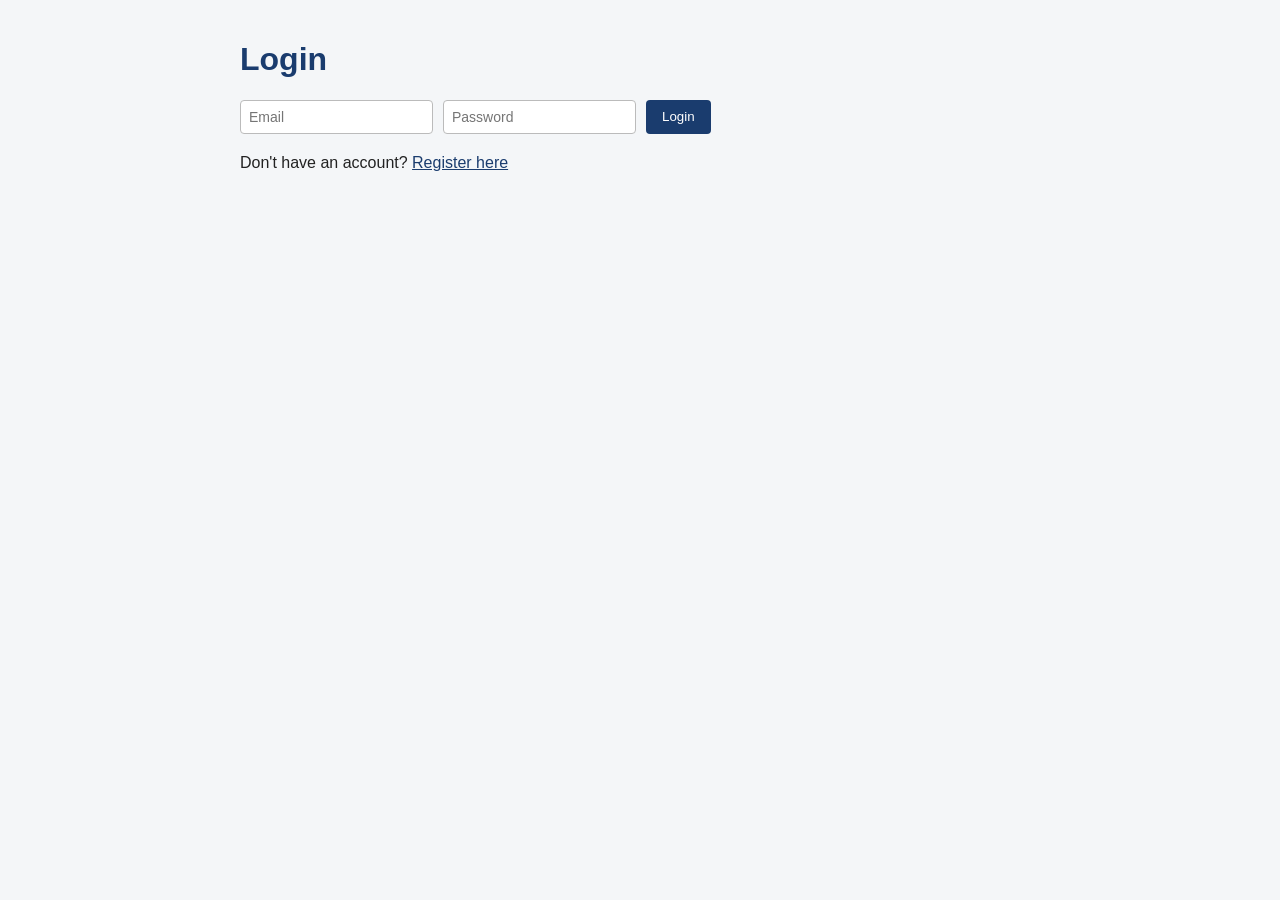
<file: Frontend/announcements.html>
<!DOCTYPE html>
<html>
<head>
  <title>Announcements - Smart Campus</title>
  <link rel="stylesheet" href="style.css">
</head>
<body>
  <h1>Announcements</h1>
  
  <h2>Post a New Announcement</h2>
  <form id="announcementForm">
    <input type="text" id="title" placeholder="Title" required>
    <textarea id="content" placeholder="Content" required></textarea>
    <button type="submit">Post</button>
  </form>
  <p id="message"></p>

  <h2>All Announcements</h2>
  <div id="announcementsList"></div>

  <script src="js/nav.js"></script>

  <script src="js/announcements.js"></script>
</body>
</html>
</file>
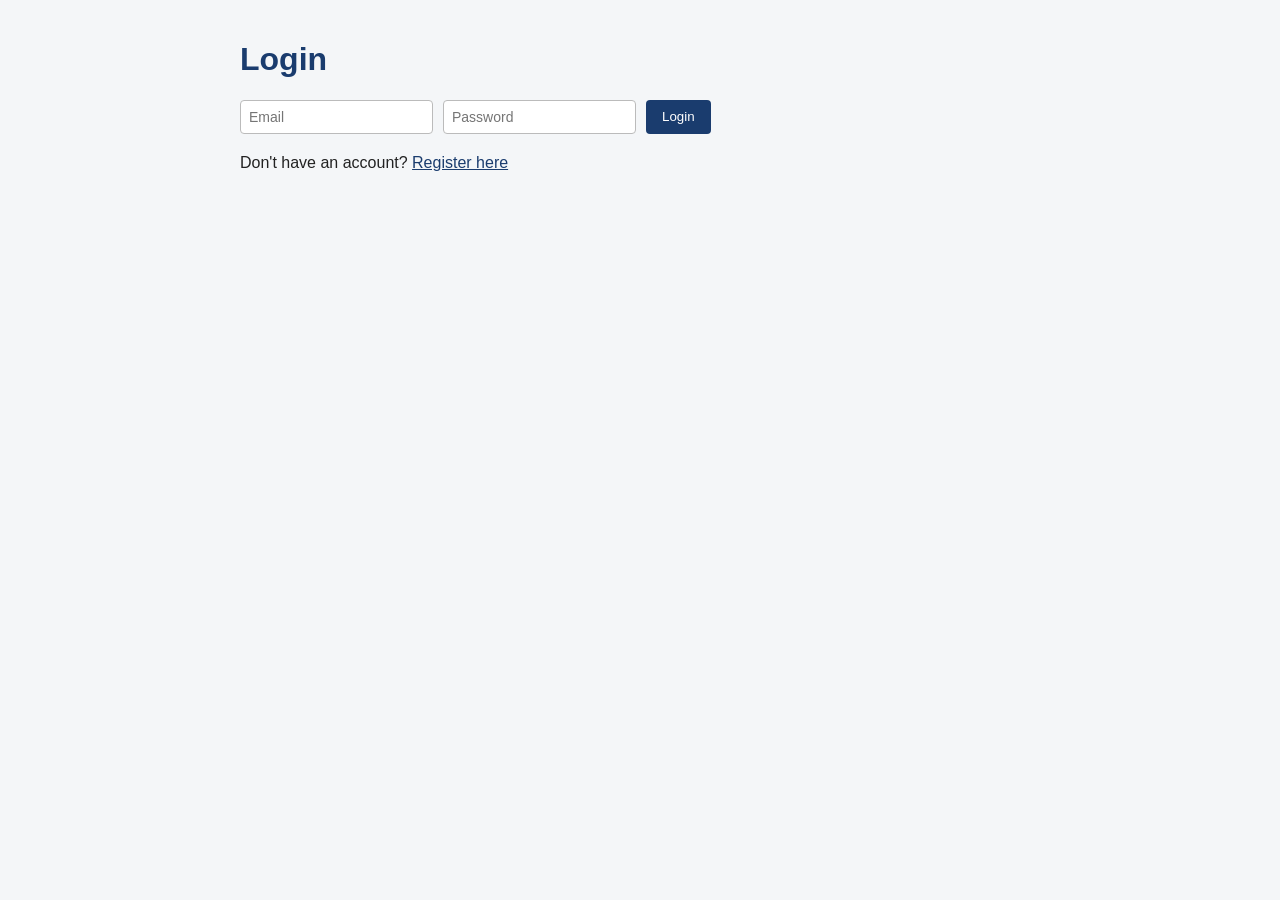
<file: Frontend/dashboard.html>
<!DOCTYPE html>
<html>
<head>
  <title>Dashboard - Smart Campus</title>
  <link rel="stylesheet" href="style.css">
</head>
<body>
  <h1>Welcome, <span id="userName"></span></h1>

  <h1>Dashboard</h1>
  <div class="card-grid">
    <a class="card" href="announcements.html">
      <h2>📢 Announcements</h2>
      <p>See the latest campus notices.</p>
    </a>
    <a class="card" href="lostfound.html">
      <h2>🎒 Lost &amp; Found</h2>
      <p>Report or browse lost items.</p>
    </a>
  </div>

  <script src="js/nav.js"></script>

  <script>
    const user = JSON.parse(localStorage.getItem("user"));
    document.getElementById("userName").textContent = user.name;
  </script>
</body>
</html>
</file>
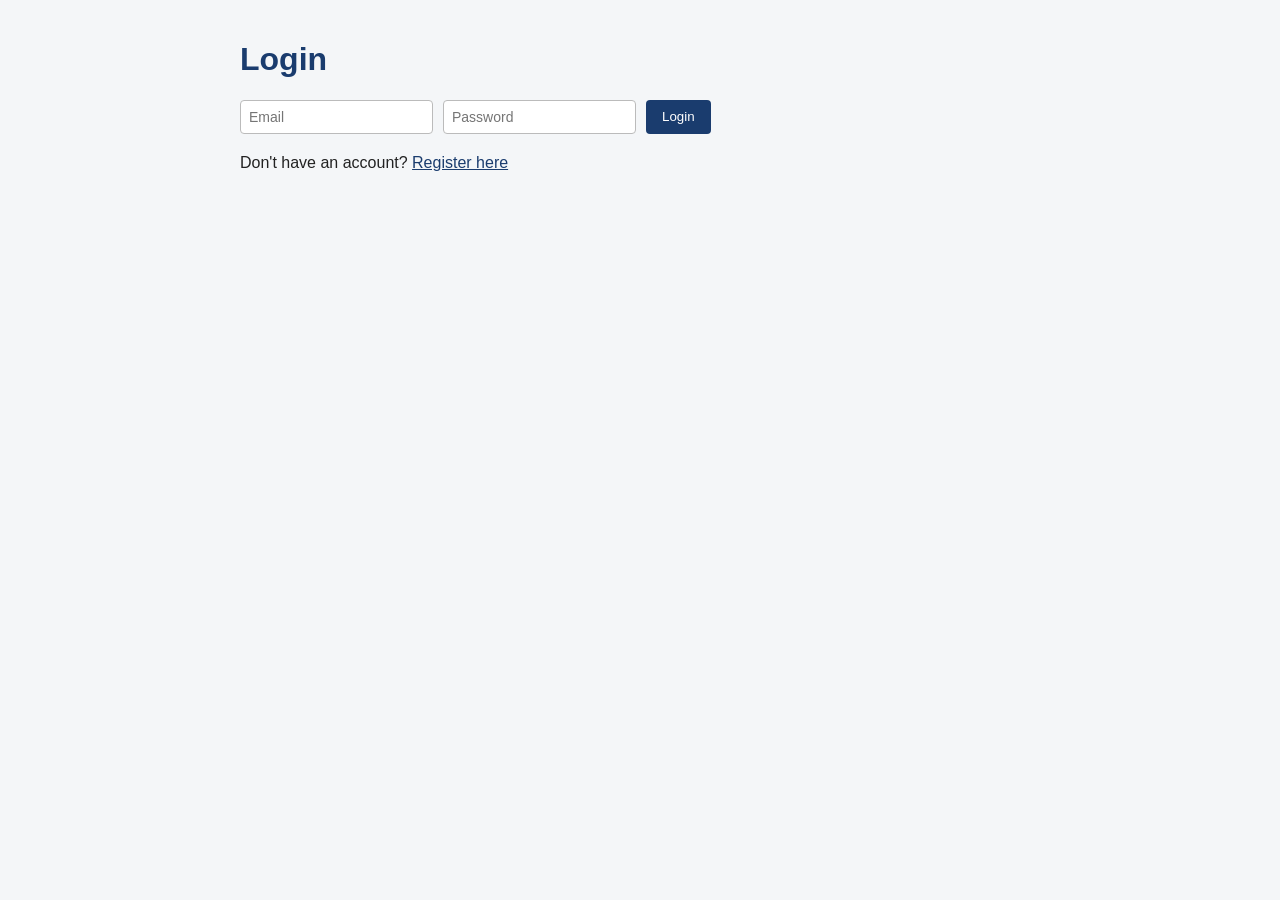
<file: Frontend/login.html>
<!DOCTYPE html>
<html>
<head>
  <title>Login - Smart Campus</title>
  <link rel="stylesheet" href="style.css">
</head>
<body>
  <h1>Login</h1>
  <form id="loginForm">
    <input type="email" id="email" placeholder="Email" required>
    <input type="password" id="password" placeholder="Password" required>
    <button type="submit">Login</button>
  </form>
  <p id="message"></p>
  <p>Don't have an account? <a href="register.html">Register here</a></p>

  <script src="js/auth.js"></script>
</body>
</html>
</file>
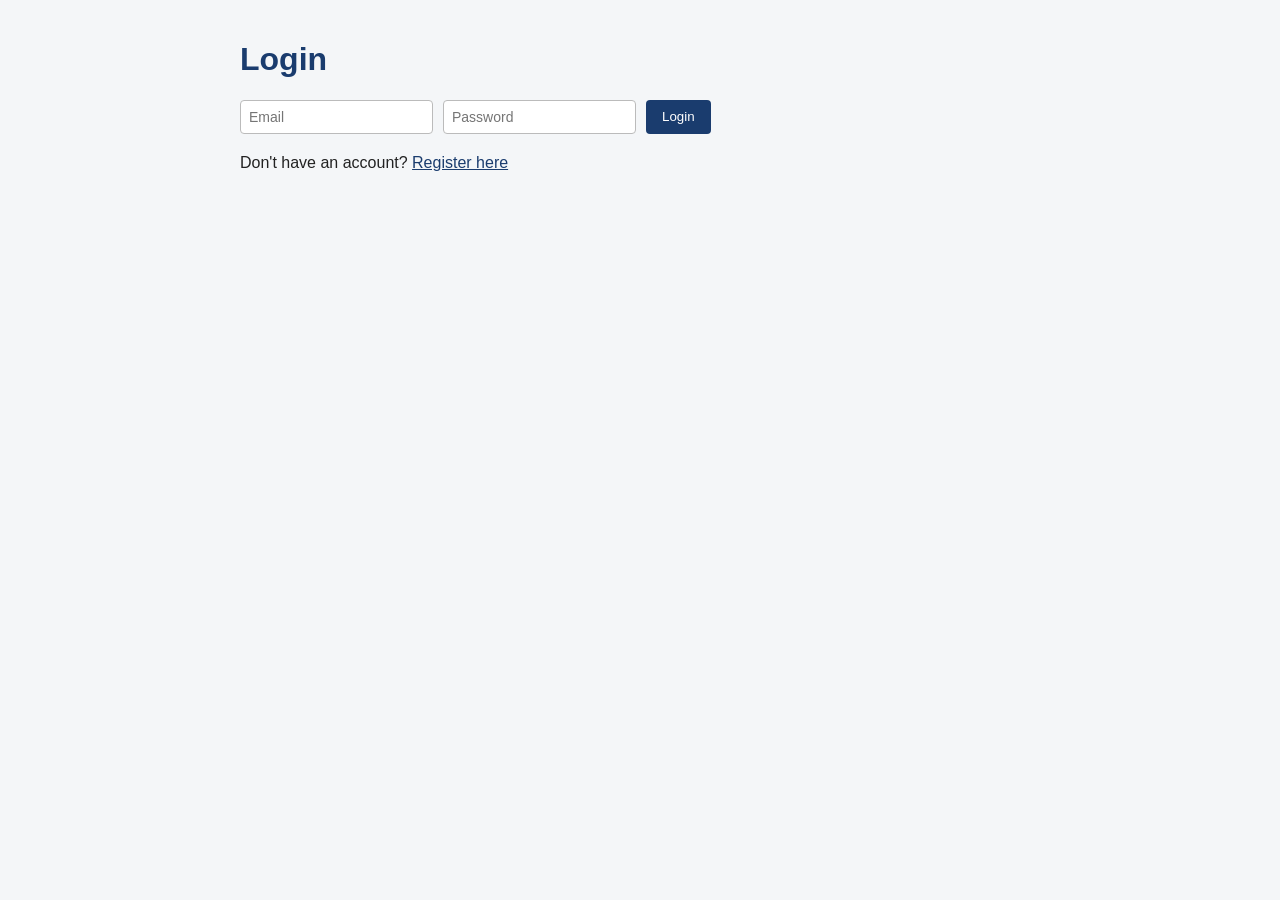
<file: Frontend/lostfound.html>
<!DOCTYPE html>
<html>
<head>
  <title>Lost & Found - Smart Campus</title>
  <link rel="stylesheet" href="style.css">
</head>
<body>
  <h1>Lost & Found</h1>

  <h2>Report an Item</h2>
  <form id="lostFoundForm">
    <input type="text" id="itemName" placeholder="Item Name" required>
    <textarea id="description" placeholder="Description" required></textarea>
    <input type="text" id="location" placeholder="Location" required>
    <select id="status" required>
      <option value="LOST">Lost</option>
      <option value="FOUND">Found</option>
    </select>
    <button type="submit">Report</button>
  </form>
  <p id="message"></p>

  <h2>All Items</h2>
  <label for="filterStatus">Show:</label>
<select id="filterStatus">
  <option value="ALL">All</option>
  <option value="LOST">Lost</option>
  <option value="FOUND">Found</option>
</select>

  <div id="lostFoundList"></div>

  <script src="js/nav.js"></script>

  <script src="js/lostfound.js"></script>
</body>
</html>
</file>
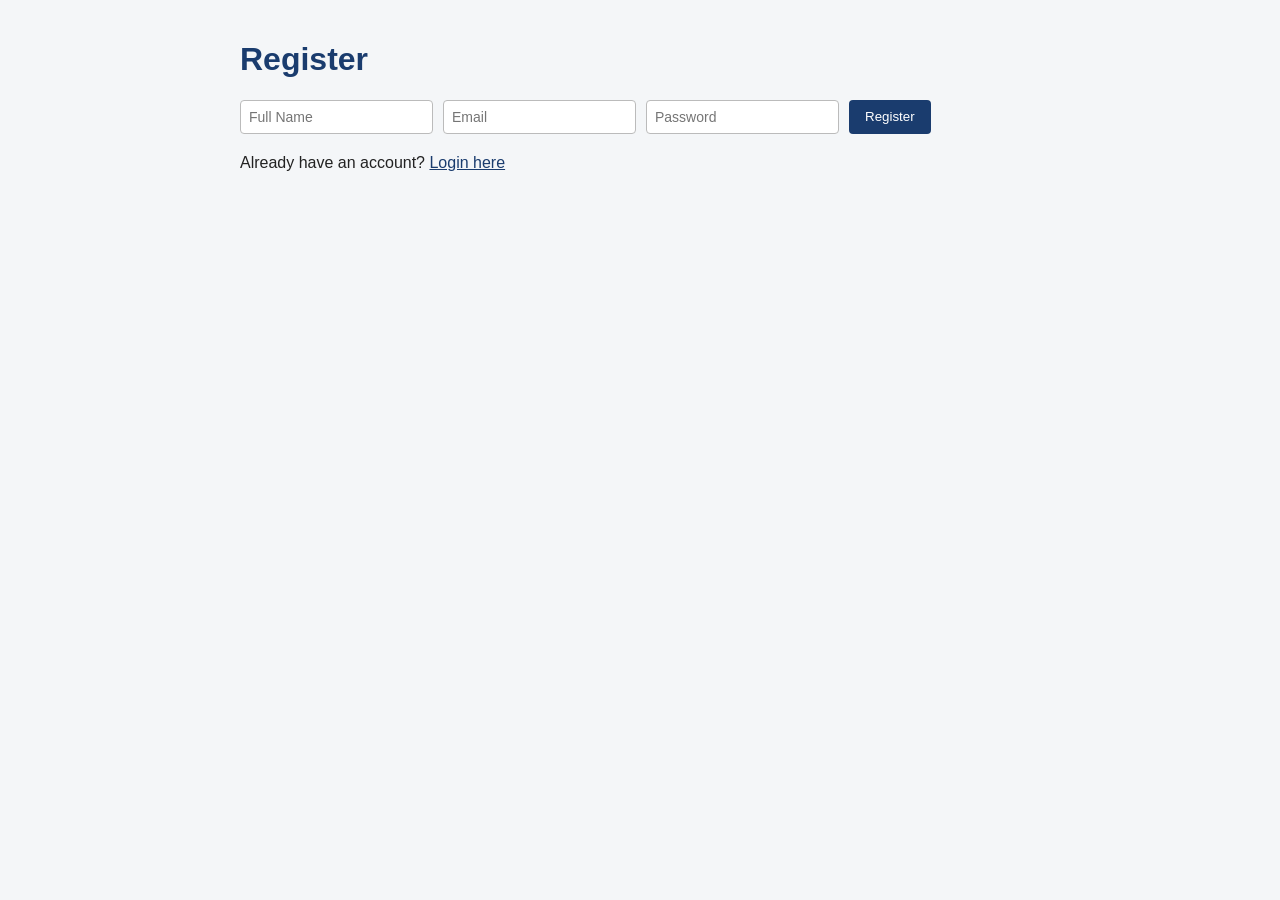
<file: Frontend/register.html>
<!DOCTYPE html>
<html>
<head>
  <title>Register - Smart Campus</title>
  <link rel="stylesheet" href="style.css">
</head>
<body>
  <h1>Register</h1>
  <form id="registerForm">
    <input type="text" id="name" placeholder="Full Name" required>
    <input type="email" id="email" placeholder="Email" required>
    <input type="password" id="password" placeholder="Password" required>
    <button type="submit">Register</button>
  </form>
  <p id="message"></p>
  <p>Already have an account? <a href="login.html">Login here</a></p>

  <script src="js/auth.js"></script>
</body>
</html>
</file>
<file: Frontend/style.css>
body {
  font-family: Arial, sans-serif;
  max-width: 800px;
  margin: 0 auto;
  padding: 20px;
  background: #f4f6f8;
  color: #222;
}

h1 { color: #1a3c6e; }

a { color: #1a3c6e; }

form {
  display: flex;
  flex-wrap: wrap;
  gap: 10px;
  margin-bottom: 20px;
}

input, textarea, select {
  padding: 8px;
  border: 1px solid #bbb;
  border-radius: 4px;
  font-size: 14px;
}

button {
  padding: 8px 16px;
  background: #1a3c6e;
  color: white;
  border: none;
  border-radius: 4px;
  cursor: pointer;
}

button:hover { background: #26559b; }

.announcement-item, .lostfound-item {
  background: white;
  padding: 12px 16px;
  margin-bottom: 12px;
  border-radius: 6px;
  box-shadow: 0 1px 3px rgba(0,0,0,0.15);
}
.topbar {
  display: flex;
  justify-content: space-between;
  align-items: center;
  background: #1a3c6e;
  color: white;
  padding: 12px 20px;
  border-radius: 8px;
  margin-bottom: 24px;
}

.topbar .brand { font-weight: bold; font-size: 18px; }
.topbar .welcome { margin-right: 12px; }
.topbar button { background: white; color: #1a3c6e; }
.topbar button:hover { background: #e6ecf5; }

.card-grid {
  display: grid;
  grid-template-columns: repeat(auto-fit, minmax(240px, 1fr));
  gap: 16px;
}

.card {
  background: white;
  padding: 20px;
  border-radius: 8px;
  text-decoration: none;
  color: #222;
  box-shadow: 0 1px 4px rgba(0,0,0,0.15);
  transition: transform 0.15s, box-shadow 0.15s;
}

.card:hover {
  transform: translateY(-3px);
  box-shadow: 0 4px 10px rgba(0,0,0,0.2);
}

.card h2 { margin-top: 0; color: #1a3c6e; }

nav {
  display: flex;
  align-items: center;
  gap: 16px;
  padding: 12px 20px;
  background: #1f3a5f;
}

nav a {
  color: white;
  text-decoration: none;
  font-weight: 500;
}

nav a:hover {
  text-decoration: underline;
}

.nav-right {
  margin-left: auto;
  display: flex;
  align-items: center;
  gap: 12px;
  color: white;
}
</file>
